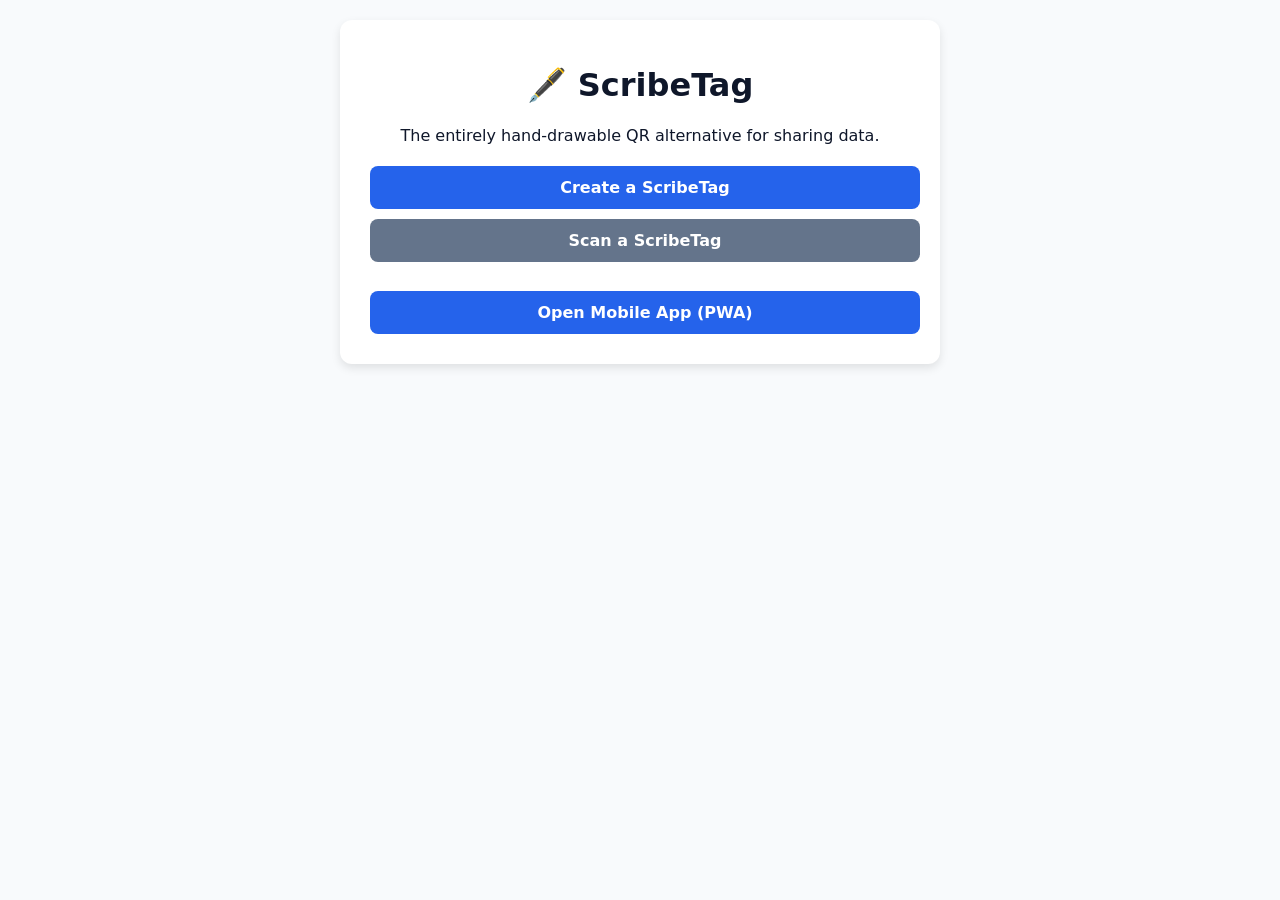
<file: docs/index.html>
<!DOCTYPE html>

<!--
  Copyright (c) 2026 po2432
  Repository: https://github.com/Po2432/ScribeTag
-->

<!--
  Copyright (c) 2026 po2432
  Repository: https://github.com/Po2432/ScribeTag
-->

<!--
  Copyright (c) 2026 po2432
  Repository: https://github.com/Po2432/ScribeTag
-->

<!--
  Copyright (c) 2026 po2432
  Repository: https://github.com/Po2432/ScribeTag
-->

<!--
  Copyright (c) 2026 po2432
  Repository: https://github.com/Po2432/ScribeTag
-->

<!--
  Copyright (c) 2026 po2432
  Repository: https://github.com/Po2432/ScribeTag
-->

<!--
  Copyright (c) 2026 po2432
  Repository: https://github.com/Po2432/ScribeTag
-->

<!--
  Copyright (c) 2026 po2432
  Repository: https://github.com/Po2432/ScribeTag
-->

<!--
  Copyright (c) 2026 po2432
  Repository: https://github.com/Po2432/ScribeTag
-->

<!--
  Copyright (c) 2026 po2432
  Repository: https://github.com/Po2432/ScribeTag
-->

<!--
  Copyright (c) 2026 po2432
  Repository: https://github.com/Po2432/ScribeTag
-->

<!--
  Copyright (c) 2026 po2432
  Repository: https://github.com/Po2432/ScribeTag
-->

<!--
  Copyright (c) 2026 po2432
  Repository: https://github.com/Po2432/ScribeTag
-->

<!--
  Copyright (c) 2026 po2432
  Repository: https://github.com/Po2432/ScribeTag
-->

<!--
  Copyright (c) 2026 po2432
  Repository: https://github.com/Po2432/ScribeTag
-->

<!--
  Copyright (c) 2026 po2432
  Repository: https://github.com/Po2432/ScribeTag
-->

<!--
  Copyright (c) 2026 po2432
  Repository: https://github.com/Po2432/ScribeTag
-->

<!--
  Copyright (c) 2026 po2432
  Repository: https://github.com/Po2432/ScribeTag
-->

<!--
  Copyright (c) 2026 po2432
  Repository: https://github.com/Po2432/ScribeTag
-->
<html lang="en">
<head>
    <meta charset="UTF-8"><meta name="viewport" content="width=device-width, initial-scale=1.0">
    <title>ScribeTag - Hand-Drawn QR</title>
    <link rel="stylesheet" href="style.css">
</head>
<body>
    <div class="container">
        <h1>🖋️ ScribeTag</h1>
        <p>The entirely hand-drawable QR alternative for sharing data.</p>
        <a href="creator.html" class="btn">Create a ScribeTag</a>
        <a href="scanner.html" class="btn btn-secondary">Scan a ScribeTag</a><br><br>
        <a href="/pwa/index.html" class="btn">Open Mobile App (PWA)</a>
    </div>
</body>
</html>
</file>
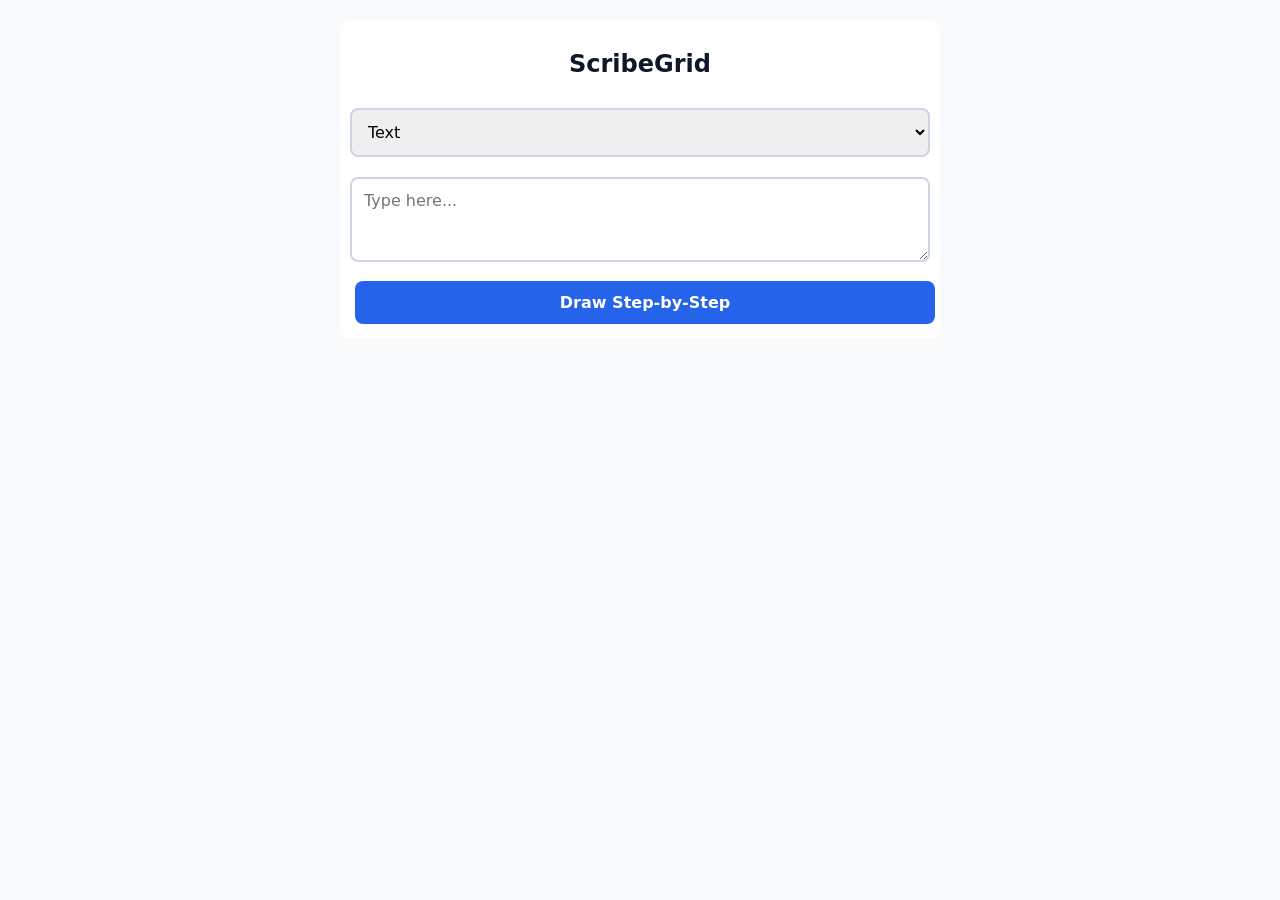
<file: docs/pwa/index.html>
<!DOCTYPE html>

<!--
  Copyright (c) 2026 po2432
  Repository: https://github.com/Po2432/ScribeTag
-->

<!--
  Copyright (c) 2026 po2432
  Repository: https://github.com/Po2432/ScribeTag
-->

<!--
  Copyright (c) 2026 po2432
  Repository: https://github.com/Po2432/ScribeTag
-->

<!--
  Copyright (c) 2026 po2432
  Repository: https://github.com/Po2432/ScribeTag
-->

<!--
  Copyright (c) 2026 po2432
  Repository: https://github.com/Po2432/ScribeTag
-->

<!--
  Copyright (c) 2026 po2432
  Repository: https://github.com/Po2432/ScribeTag
-->

<!--
  Copyright (c) 2026 po2432
  Repository: https://github.com/Po2432/ScribeTag
-->

<!--
  Copyright (c) 2026 po2432
  Repository: https://github.com/Po2432/ScribeTag
-->

<!--
  Copyright (c) 2026 po2432
  Repository: https://github.com/Po2432/ScribeTag
-->

<!--
  Copyright (c) 2026 po2432
  Repository: https://github.com/Po2432/ScribeTag
-->

<!--
  Copyright (c) 2026 po2432
  Repository: https://github.com/Po2432/ScribeTag
-->

<!--
  Copyright (c) 2026 po2432
  Repository: https://github.com/Po2432/ScribeTag
-->
<html lang="en">
<head>
    <meta charset="UTF-8">
    <meta name="viewport" content="width=device-width, initial-scale=1.0, maximum-scale=1.0, user-scalable=no">
    <title>ScribeGrid Mobile</title>
    <link rel="stylesheet" href="../style.css">
    <link rel="manifest" href="manifest.json">
</head>
<body>
    <div class="container" style="box-shadow: none; padding: 10px;">
        <h2>ScribeGrid</h2>
        
        <div id="pwa-input-area">
            <select id="pwa-type" onchange="toggleForm('pwa')">
                <option value="text">Text</option>
                <option value="url">Link</option>
                <option value="wifi">WiFi</option>
            </select>

            <div id="pwa-text-group" class="pwa-group">
                <textarea id="pwa-text" rows="3" placeholder="Type here..."></textarea>
            </div>

            <div id="pwa-url-group" class="pwa-group" style="display:none;">
                <input type="url" id="pwa-url" placeholder="example.com">
            </div>

            <div id="pwa-wifi-group" class="pwa-group" style="display:none;">
                <input type="text" id="pwa-ssid" placeholder="Network Name">
                <input type="text" id="pwa-pass" placeholder="Password">
            </div>

            <button class="btn" style="width:100%" onclick="generateScribeTag('pwa')">Draw Step-by-Step</button>
        </div>

        <div id="wizard-container">
            <div id="minimap"></div>
            <canvas id="step-canvas"></canvas>
            <div id="instruction-text" class="instruction-text"></div>
            <div class="nav-buttons">
                <button id="btn-prev" class="btn btn-secondary btn-nav" onclick="prevStep()"><</button>
                <button id="btn-next" class="btn btn-nav" onclick="nextStep()">Next ></button>
            </div>
        </div>
    </div>
    
    <script src="../app.js"></script>
    <script>
        if ('serviceWorker' in navigator) navigator.serviceWorker.register('sw.js');
    </script>
</body>
</html>
</file>
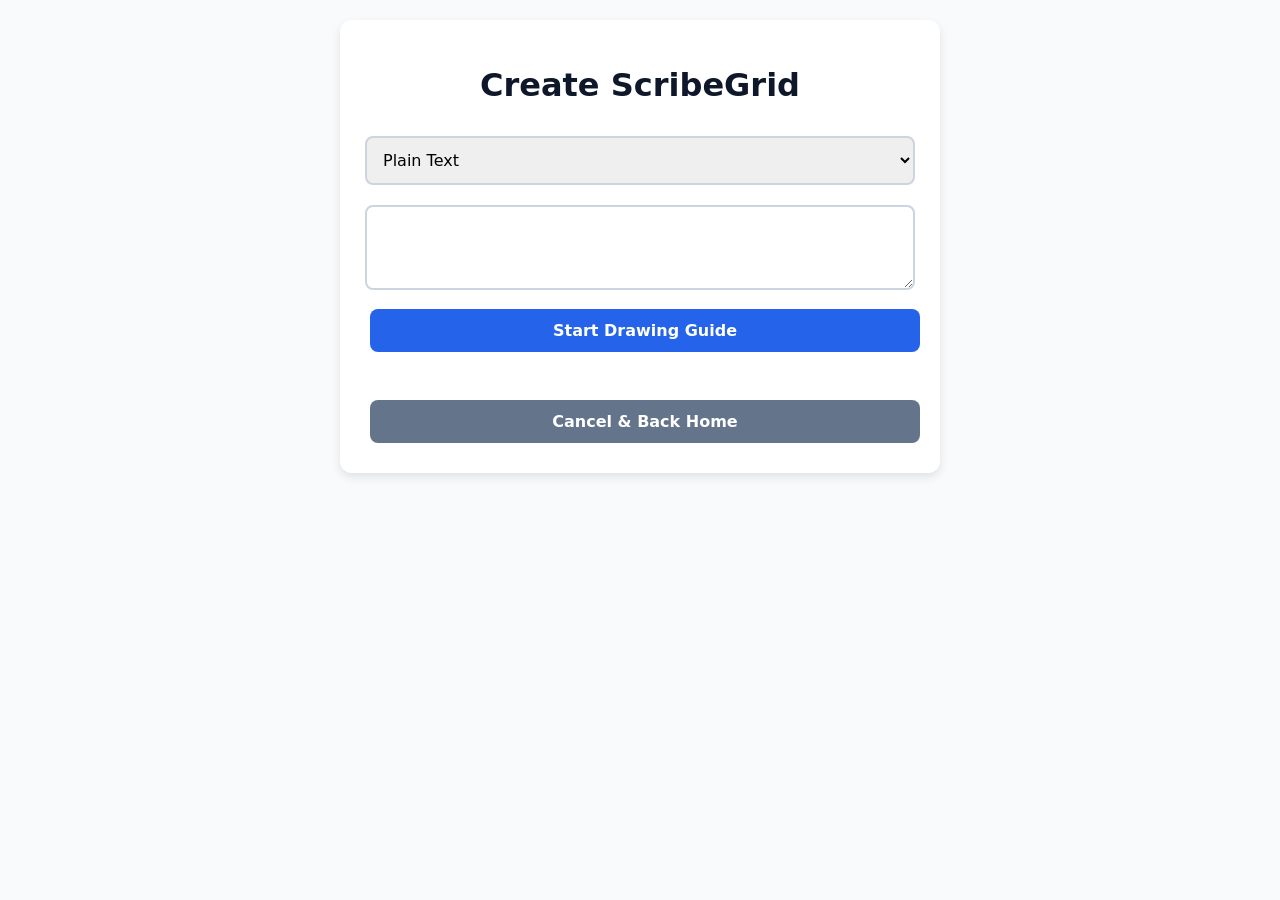
<file: docs/creator.html>
<!DOCTYPE html>

<!--
  Copyright (c) 2026 po2432
  Repository: https://github.com/Po2432/ScribeTag
-->

<!--
  Copyright (c) 2026 po2432
  Repository: https://github.com/Po2432/ScribeTag
-->

<!--
  Copyright (c) 2026 po2432
  Repository: https://github.com/Po2432/ScribeTag
-->

<!--
  Copyright (c) 2026 po2432
  Repository: https://github.com/Po2432/ScribeTag
-->

<!--
  Copyright (c) 2026 po2432
  Repository: https://github.com/Po2432/ScribeTag
-->

<!--
  Copyright (c) 2026 po2432
  Repository: https://github.com/Po2432/ScribeTag
-->

<!--
  Copyright (c) 2026 po2432
  Repository: https://github.com/Po2432/ScribeTag
-->
<html lang="en">
<head>
    <meta charset="UTF-8">
    <meta name="viewport" content="width=device-width, initial-scale=1.0">
    <title>ScribeGrid Creator</title>

    <!--
      Copyright (c) 2026 po2432
      Repository: https://github.com/Po2432/ScribeTag
    -->

    <link rel="stylesheet" href="style.css">
</head>

<body>
    <div class="container">
        <h1>Create ScribeGrid</h1>

        <div id="web-input-area">

            <div class="input-group">
                <select id="web-type" onchange="toggleForm('web')">
                    <option value="text">Plain Text</option>
                    <option value="url">Website URL</option>
                    <option value="wifi">Connect to WiFi</option>
                </select>
            </div>

            <div id="web-text-group" class="input-group web-group">
                <textarea
                    id="web-text"
                    rows="3"
                    placeholder="Enter text (Supports Turkish chars)">
                </textarea>
            </div>

            <div id="web-url-group"
                 class="input-group web-group"
                 style="display:none;">
                <input
                    type="url"
                    id="web-url"
                    placeholder="https://example.com">
            </div>

            <div id="web-wifi-group"
                 class="input-group web-group"
                 style="display:none;">
                <input
                    type="text"
                    id="web-ssid"
                    placeholder="Network Name">

                <input
                    type="text"
                    id="web-pass"
                    placeholder="Password">
            </div>

            <button
                class="btn"
                style="width:100%"
                onclick="generateScribeTag('web')">
                Start Drawing Guide
            </button>
        </div>

        <!-- Step-by-Step Wizard -->
        <div id="wizard-container">
            <div id="minimap"></div>

            <canvas id="step-canvas"></canvas>

            <div id="instruction-text" class="instruction-text"></div>

            <div class="flex-row">
                <button
                    id="btn-prev"
                    class="btn btn-secondary btn-nav"
                    onclick="prevStep()">
                    &lt; Prev
                </button>

                <button
                    id="btn-next"
                    class="btn btn-nav"
                    onclick="nextStep()">
                    Next &gt;
                </button>
            </div>

            <!-- Template Button -->
            <button
                class="btn btn-outline"
                style="margin-top:15px;"
                onclick="downloadTemplate()">
                📄 Download Blank Grid for Printing
            </button>
        </div>

        <br><br>

        <a
            href="index.html"
            class="btn btn-secondary"
            style="width:100%">
            Cancel & Back Home
        </a>
    </div>

    <script src="app.js"></script>
</body>
</html>
</file>
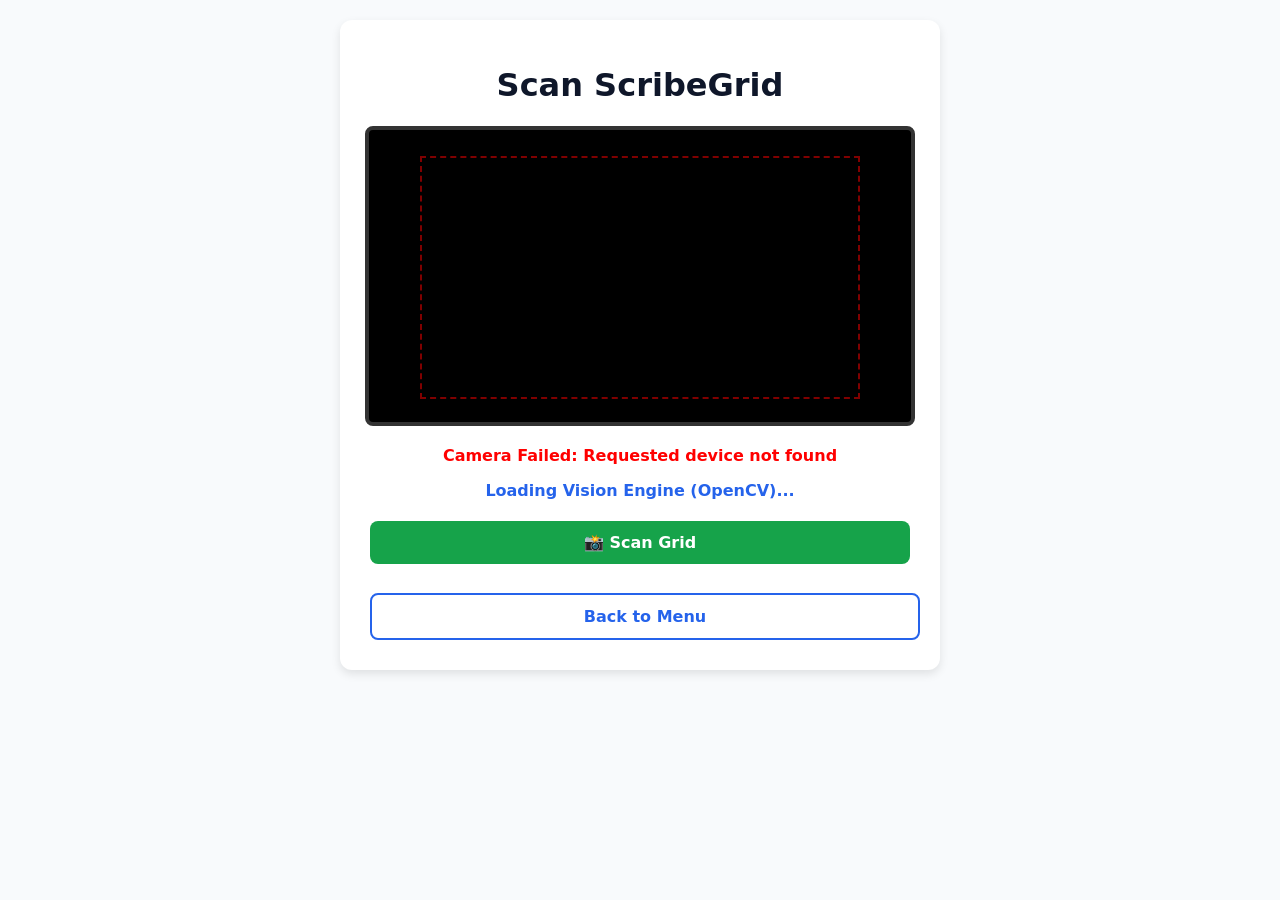
<file: docs/scanner.html>
<!DOCTYPE html>

<!--
  Copyright (c) 2026 po2432
  Repository: https://github.com/Po2432/ScribeTag
-->

<!--
  Copyright (c) 2026 po2432
  Repository: https://github.com/Po2432/ScribeTag
-->
<html lang="en">
<head>
    <meta charset="UTF-8"><meta name="viewport" content="width=device-width, initial-scale=1.0">
    <title>ScribeGrid Scanner</title>
    <link rel="stylesheet" href="style.css">
</head>
<body>
    <div class="container">
        <h1>Scan ScribeGrid</h1>
        
        <div style="position:relative; margin-bottom: 15px;">
            <video id="videoElement" autoplay playsinline muted style="width:100%; height: 300px; border:4px solid #333; border-radius:8px; background: black; object-fit: cover;"></video>
            <!-- Guide Box -->
            <div style="position:absolute; top:10%; left:10%; right:10%; bottom:10%; border: 2px dashed rgba(255,0,0,0.5);"></div>
        </div>

        <!-- Hidden canvas for OpenCV processing -->
        <canvas id="canvasOutput" style="display:none;"></canvas>

        <p id="cam-error" style="color: red; font-weight: bold;"></p>
        <p id="cv-status" style="color: var(--primary); font-weight: bold;">Loading Vision Engine (OpenCV)...</p>

        <div class="flex-row">
            <button class="btn btn-secondary" onclick="toggleFlash()" id="flash-btn" style="display:none;">🔦 Flash</button>
            <button class="btn btn-success" onclick="executeScan()" id="scan-btn" disabled>📸 Scan Grid</button>
        </div>

        <div id="scan-result" style="margin-top:15px; padding:15px; background:#d4edda; color:#155724; display:none; border-radius:8px; word-wrap:break-word; font-weight:bold; text-align: left;"></div>
        
        <br>
        <a href="index.html" class="btn btn-outline">Back to Menu</a>
    </div>
    
    <!-- Load OpenCV.js (Crucial for real scanning) -->
    <script async src="https://docs.opencv.org/4.8.0/opencv.js" onload="onOpenCvReady();"></script>
    <script src="scanner.js"></script>
</body>
</html>
</file>
<file: docs/style.css>
/*
 * Copyright (c) 2026 po2432
 * Repository: https://github.com/Po2432/ScribeTag
 */

/*
 * Copyright (c) 2026 po2432
 * Repository: https://github.com/Po2432/ScribeTag
 */

/*
 * Copyright (c) 2026 po2432
 * Repository: https://github.com/Po2432/ScribeTag
 */

/*
 * Copyright (c) 2026 po2432
 * Repository: https://github.com/Po2432/ScribeTag
 */

/*
 * Copyright (c) 2026 po2432
 * Repository: https://github.com/Po2432/ScribeTag
 */

/*
 * Copyright (c) 2026 po2432
 * Repository: https://github.com/Po2432/ScribeTag
 */

/*
 * Copyright (c) 2026 po2432
 * Repository: https://github.com/Po2432/ScribeTag
 */

/*
 * Copyright (c) 2026 po2432
 * Repository: https://github.com/Po2432/ScribeTag
 */

/*
 * Copyright (c) 2026 po2432
 * Repository: https://github.com/Po2432/ScribeTag
 */

:root { --primary: #2563eb; --bg: #f8fafc; --text: #0f172a; --danger: #dc2626; --success: #16a34a; }
* { box-sizing: border-box; font-family: system-ui, sans-serif; }
body { background: var(--bg); color: var(--text); margin: 0; padding: 20px; text-align: center; }
.container { max-width: 600px; margin: 0 auto; background: white; padding: 25px; border-radius: 12px; box-shadow: 0 4px 10px rgba(0,0,0,0.1); }
input, select, textarea { width: 100%; padding: 12px; margin: 10px 0; border: 2px solid #cbd5e1; border-radius: 8px; font-size: 16px; }
.btn { display: inline-block; background: var(--primary); color: white; padding: 12px; text-decoration: none; border-radius: 8px; font-weight: bold; border: none; cursor: pointer; margin: 5px; font-size: 16px; width: 100%;}
.btn:hover { opacity: 0.9; }
.btn-secondary { background: #64748b; }
.btn-success { background: var(--success); }
.btn-outline { background: transparent; color: var(--primary); border: 2px solid var(--primary); }
.btn-nav { width: 45%; }
.flex-row { display: flex; justify-content: space-between; gap: 10px; margin-top: 10px;}

/* Wizard Styles */
#wizard-container { display: none; margin-top: 20px; padding-top: 20px; border-top: 2px solid #eee; }
#step-canvas { background: white; border: 4px solid #333; border-radius: 8px; margin: 15px 0; max-width: 250px; }
#minimap { display: grid; gap: 2px; margin: 10px auto; max-width: 150px; background: #ccc; border: 2px solid #ccc; }
.mini-cell { background: white; aspect-ratio: 1; border-radius: 2px; }
.mini-cell.active { background: #facc15; border: 2px solid #ca8a04; }
.mini-cell.done { background: #4ade80; }
.mini-cell.anchor { background: #333; }
.instruction-text { font-size: 18px; font-weight: bold; min-height: 80px; }
</file>
